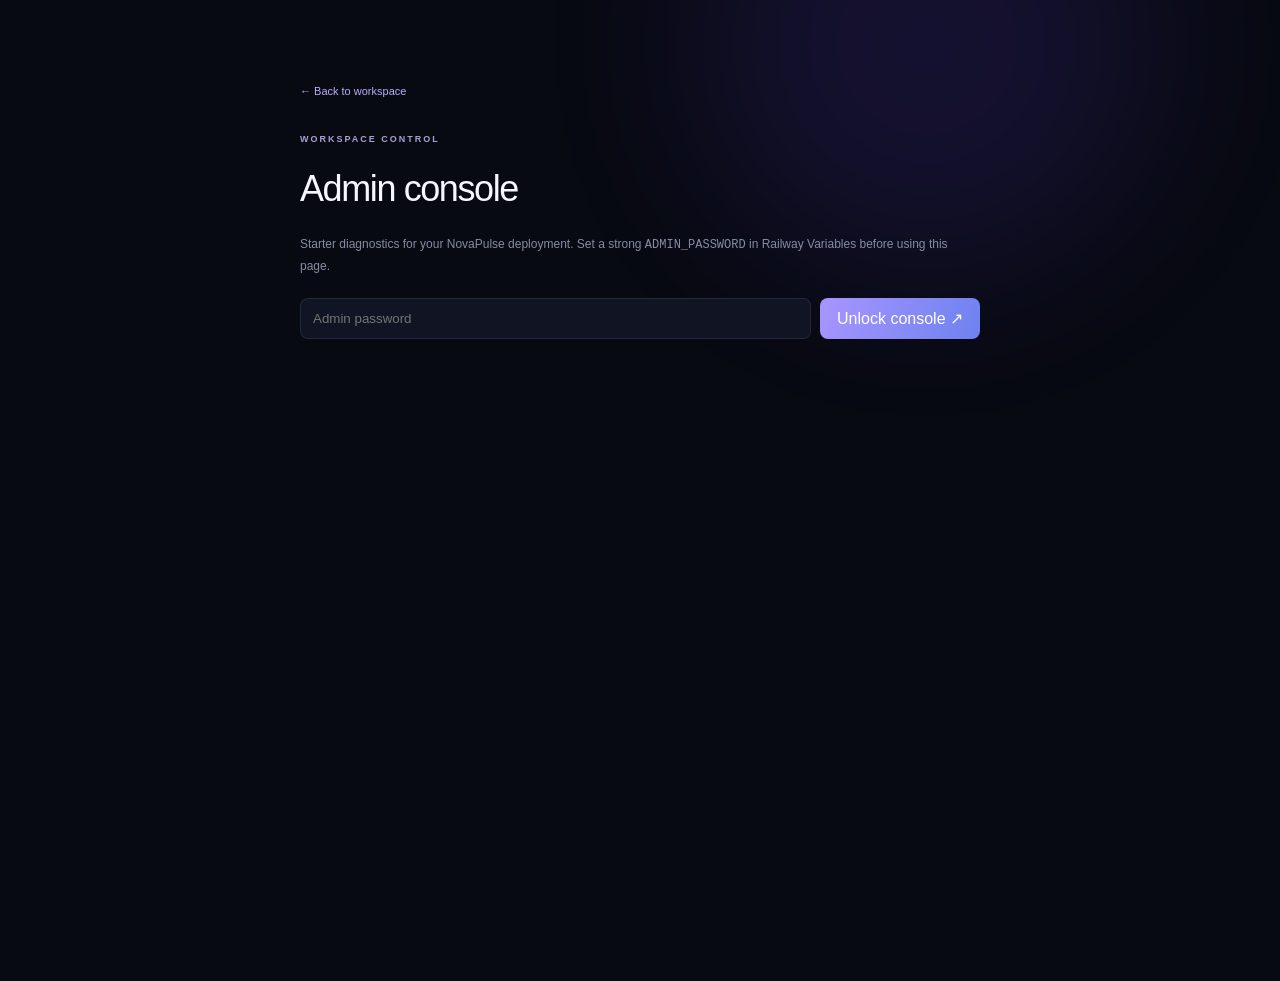
<file: admin.html>
<!doctype html><html lang="en"><head><meta charset="utf-8"><meta name="viewport" content="width=device-width,initial-scale=1"><meta name="theme-color" content="#080a12"><title>NovaPulse Admin</title><link rel="stylesheet" href="/styles.css"><style>.admin-wrap{width:min(680px,calc(100% - 32px));margin:9vh auto}.admin-wrap h1{font:500 36px var(--display);letter-spacing:-1.4px}.admin-wrap p{font-size:12px;color:var(--muted);line-height:1.7}.admin-form{display:flex;gap:9px;margin:22px 0}.admin-form input{min-width:0;flex:1;background:#111523;border:1px solid var(--line);border-radius:8px;padding:12px;color:white;outline:0}.admin-form button{border:0;border-radius:8px;padding:0 17px;background:linear-gradient(110deg,#a895ff,#6d82ef);color:white}.stats{display:grid;grid-template-columns:1fr 1fr;gap:10px}.stat{border:1px solid var(--line);border-radius:11px;padding:18px;background:#101320}.stat small,.stat strong{display:block}.stat small{color:#858ba5;font-size:10px;margin-bottom:10px}.stat strong{font-size:15px}.back{font-size:11px;color:#b8adff}</style></head><body><div class="ambient ambient-a"></div><main class="admin-wrap"><a class="back" href="/">← Back to workspace</a><div class="eyebrow" style="margin-top:35px">WORKSPACE CONTROL</div><h1>Admin console</h1><p>Starter diagnostics for your NovaPulse deployment. Set a strong <code>ADMIN_PASSWORD</code> in Railway Variables before using this page.</p><form class="admin-form" id="adminForm"><input type="password" id="adminPassword" placeholder="Admin password" autocomplete="current-password" required><button>Unlock console ↗</button></form><div id="result" class="stats"></div><p id="error" style="color:#ff9baf"></p><script>document.getElementById("adminForm").addEventListener("submit",async e=>{e.preventDefault();document.getElementById("error").textContent="";document.getElementById("result").innerHTML="";try{const r=await fetch("/api/admin/stats",{headers:{"x-admin-password":document.getElementById("adminPassword").value}});const d=await r.json();if(!r.ok)throw new Error(d.error||"Could not unlock.");Object.entries(d).forEach(([k,v])=>{const card=document.createElement("div");card.className="stat";const small=document.createElement("small");small.textContent=k.replace(/[A-Z]/g,m=>" "+m).toUpperCase();const strong=document.createElement("strong");strong.textContent=String(v);card.append(small,strong);document.getElementById("result").append(card)})}catch(err){document.getElementById("error").textContent=err.message}})</script></main></body></html>
</file>
<file: styles.css>
:root{--bg:#080a12;--panel:#0d101b;--panel2:#111523;--line:rgba(180,190,255,.11);--text:#f5f6ff;--muted:#858ba5;--purple:#a18aff;--blue:#78a9ff;--font:'DM Sans',sans-serif;--display:'Space Grotesk',sans-serif}*{box-sizing:border-box}body{margin:0;background:var(--bg);color:var(--text);font-family:var(--font);min-height:100vh;overflow-x:hidden}button,a,textarea{font:inherit}button{cursor:pointer}a{color:inherit;text-decoration:none}.ambient{position:fixed;pointer-events:none;filter:blur(90px);opacity:.13;border-radius:50%;z-index:-1}.ambient-a{width:450px;height:450px;background:#6c47ff;top:-180px;right:10%}.ambient-b{width:350px;height:350px;background:#087de3;bottom:-170px;left:35%}.sidebar{width:258px;position:fixed;inset:0 auto 0 0;border-right:1px solid var(--line);background:rgba(8,10,18,.86);backdrop-filter:blur(24px);padding:25px 16px 14px;display:flex;flex-direction:column;z-index:5}.brand{display:flex;align-items:center;gap:11px;padding:0 9px 29px;font:700 22px var(--display);letter-spacing:-1.2px}.brand-mark{display:grid;place-items:center;width:37px;height:37px;border-radius:12px;background:linear-gradient(145deg,#b5a0ff,#6652dd);color:white;font-size:26px;box-shadow:0 0 26px #8a6eff44}.brand-light{font-weight:400;color:#b9b1ff}.brand small{display:block;font:600 8px var(--font);letter-spacing:2.1px;color:#777e9a;margin-top:2px}.new-chat{height:43px;border:1px solid #9b8aff45;border-radius:10px;background:linear-gradient(105deg,#8b72ff20,#5a7eff0a);color:#f4f1ff;text-align:left;padding:0 10px;font-size:12px;display:flex;align-items:center;gap:9px}.new-chat>span{font-size:19px;color:#c5baff}.new-chat kbd{margin-left:auto;font-size:9px;color:#777d99;border:1px solid var(--line);border-radius:4px;padding:3px 5px}.nav-label{font-size:9px;letter-spacing:1.7px;color:#656c87;font-weight:700;margin:29px 10px 10px}.nav-item{height:41px;border:0;background:none;color:#9298b1;display:flex;align-items:center;gap:12px;text-align:left;padding:0 11px;border-radius:8px;font-size:12px;margin:2px 0}.nav-item>span:first-child{font-size:17px;width:18px;text-align:center;color:#a5a9c1}.nav-item.active{background:#a18aff18;color:#f5f1ff;border:1px solid #a18aff20}.nav-item.active>span:first-child{color:#c0adff}.nav-dot{margin-left:auto;width:5px;height:5px;background:#9e8aff;border-radius:50%}.soon{font-size:8px;letter-spacing:.8px;margin-left:auto;background:#8c77ff1c;color:#b5a5ff;padding:4px 5px;border-radius:4px}.history-label{margin-top:25px}.history-list{overflow:auto}.history-empty{font-size:11px;color:#606781;padding:8px 10px;line-height:1.6}.history-entry{display:block;width:100%;background:none;border:0;color:#9da3ba;text-align:left;white-space:nowrap;overflow:hidden;text-overflow:ellipsis;font-size:11px;padding:9px 10px;border-radius:7px}.history-entry:hover{background:#ffffff08}.sidebar-bottom{margin-top:auto}.upgrade-card{padding:15px;border:1px solid #8c77ff25;border-radius:12px;background:linear-gradient(145deg,#8c77ff12,#16152b44);margin-bottom:14px}.upgrade-icon{color:#c1adff;font-size:18px;margin-bottom:7px}.upgrade-card strong{font-size:11px}.upgrade-card p{font-size:10px;color:#858ba5;line-height:1.5;margin:5px 0 12px}.upgrade-card button{width:100%;background:#a18aff19;color:#c9beff;border:1px solid #a18aff25;border-radius:7px;padding:9px;font-size:10px;text-align:left}.upgrade-card button span{float:right}.profile{display:flex;align-items:center;gap:9px;border-top:1px solid var(--line);padding:15px 4px 2px}.avatar{width:31px;height:31px;border-radius:10px;background:linear-gradient(145deg,#b6a3ff,#4d66ce);display:grid;place-items:center;font-weight:700}.profile strong,.profile small{display:block;font-size:10px}.profile small{font-size:9px;color:#777e99;margin-top:4px}.profile-menu{margin-left:auto;color:#8a90a8;font-size:11px}.main{margin-left:258px;min-height:100vh;display:flex;flex-direction:column;position:relative}.topbar{height:65px;border-bottom:1px solid var(--line);display:flex;align-items:center;justify-content:space-between;padding:0 36px;background:#080a1280;backdrop-filter:blur(20px)}.crumb{font-size:11px;color:#8389a2}.crumb span{padding:0 8px;color:#454b62}.crumb b{color:#d5d7e8;font-weight:500}.top-actions{display:flex;align-items:center;gap:17px}.status{font-size:8px;letter-spacing:1.1px;color:#8f96b0;display:flex;align-items:center;gap:7px}.status i{width:6px;height:6px;background:#e6b968;border-radius:50%;box-shadow:0 0 9px #e6b96866}.status.live i{background:#58e0ad;box-shadow:0 0 9px #58e0ad66}.icon-button{background:none;border:1px solid var(--line);color:#a9afc6;width:30px;height:30px;border-radius:8px}.admin-link{font-size:10px;border:1px solid var(--line);border-radius:7px;padding:8px 10px;color:#b9bed2}.mobile-menu{display:none}.welcome{width:min(800px,calc(100% - 70px));margin:7vh auto 25px;text-align:center}.eyebrow{font-size:9px;letter-spacing:2px;color:#a7a0d7;font-weight:700}.spark{font-size:13px;margin-right:6px;color:#c1a8ff}.welcome h1{font:500 clamp(34px,4.4vw,55px)/1.12 var(--display);letter-spacing:-2.6px;margin:19px 0 14px}.welcome h1 span{background:linear-gradient(100deg,#c7baff 5%,#8eabff 55%,#8ce4e3);-webkit-background-clip:text;background-clip:text;color:transparent}.welcome-sub{font-size:13px;color:#8e94ad;margin:0 auto;max-width:430px;line-height:1.7}.suggestions{display:grid;grid-template-columns:1fr 1fr;gap:11px;margin:37px auto 0;max-width:625px;text-align:left}.suggestion{display:flex;align-items:center;gap:12px;min-height:73px;padding:12px 14px;border-radius:12px;background:linear-gradient(120deg,#111523b8,#0c0f19c9);border:1px solid var(--line);color:#f3f3fc;text-align:left;transition:.2s}.suggestion:hover{transform:translateY(-2px);border-color:#a18aff66;background:#17182a}.s-icon{display:grid;place-items:center;flex-shrink:0;width:36px;height:36px;border-radius:10px;font-size:17px}.violet{color:#b9a4ff;background:#9d7bff19}.blue{color:#8bbcff;background:#579aff19}.pink{color:#ff9fc8;background:#ff6ea519}.gold{color:#f5cf8d;background:#ffcf7118}.suggestion b,.suggestion small{display:block}.suggestion b{font-size:11px;font-weight:600}.suggestion small{font-size:9px;color:#8188a2;margin-top:5px}.arrow{margin-left:auto;color:#707792;font-size:14px}.composer-wrap{width:min(790px,calc(100% - 70px));margin:auto auto 19px;padding-top:18px}.composer{border:1px solid #a8a3e52c;border-radius:15px;background:linear-gradient(140deg,#141725ee,#0c0f19f5);box-shadow:0 15px 60px #0003,0 0 30px #7868ff08;padding:12px 13px 10px}.composer:focus-within{border-color:#a18aff6b;box-shadow:0 0 0 3px #a18aff0b,0 15px 60px #0003}.composer textarea{width:100%;resize:none;min-height:44px;max-height:180px;border:0;outline:0;background:transparent;color:#f3f3ff;padding:6px 5px;font-size:12px;line-height:1.6}.composer textarea::placeholder{color:#686f89}.composer-tools{display:flex;justify-content:space-between;align-items:center}.left-tools{display:flex;align-items:center;gap:13px}.left-tools button{background:#ffffff06;border:1px solid var(--line);color:#aab0c8;border-radius:7px;padding:6px 8px;font-size:10px}.composer-hint{font-size:8px;color:#646b84}.send-button{width:31px;height:31px;border:0;border-radius:9px;background:linear-gradient(140deg,#b8a3ff,#7766e9);color:white;font-size:20px;box-shadow:0 4px 16px #8b76ff32}.bottom-caption{text-align:center;color:#545b74;letter-spacing:1.3px;font-size:7px;margin-top:14px}.bottom-caption span{color:#a99aff;padding:0 7px}.conversation{width:min(790px,calc(100% - 70px));margin:35px auto 25px;flex:1}.message{display:flex;gap:12px;margin:18px 0 26px;align-items:flex-start}.message-avatar{width:29px;height:29px;flex-shrink:0;display:grid;place-items:center;border-radius:9px;background:#a18aff20;color:#c5b4ff;border:1px solid #a18aff25;font-size:13px}.message.user .message-avatar{background:#18253e;color:#91bdff;border-color:#4b7dd22b}.message-body{min-width:0;flex:1}.message-label{font-size:9px;color:#8c93ad;margin:2px 0 8px}.message-content{font-size:12px;line-height:1.8;color:#d9dced;white-space:pre-wrap;overflow-wrap:anywhere}.message-content code{background:#1b2031;padding:2px 4px;border-radius:4px}.typing{color:#9c92d6}.tool-panel{width:min(790px,calc(100% - 70px));margin:7vh auto 30px;flex:1}.tool-heading{display:flex;gap:15px;align-items:center;margin-bottom:35px}.tool-icon{width:49px;height:49px;border-radius:14px;display:grid;place-items:center;font-size:24px;border:1px solid var(--line)}.image-icon{background:#a18aff18;color:#b8a6ff}.writing-icon{background:#ff9fc818;color:#ff9fc8}.code-icon{background:#8bbcff18;color:#8bbcff}.doc-icon{background:#6be2bc18;color:#6be2bc}.tool-heading .eyebrow{font-size:8px}.tool-heading h2{font:500 28px var(--display);letter-spacing:-1px;margin:5px 0}.tool-heading p{font-size:11px;color:#8b92ab;margin:0}.field-label{display:block;color:#a4a9c1;font-size:9px;letter-spacing:1.5px;margin-bottom:10px}.tool-textarea{width:100%;height:145px;background:#101320;border:1px solid var(--line);border-radius:12px;padding:15px;color:#f1f2ff;outline:0;resize:vertical;font-size:12px;line-height:1.7}.tool-textarea:focus{border-color:#a18aff6b}.tool-textarea::placeholder{color:#606780}.field-row{display:flex;justify-content:space-between;color:#707792;font-size:9px;margin:10px 0 18px}.primary-button{border:0;background:linear-gradient(110deg,#a895ff,#6d82ef);color:white;border-radius:9px;padding:12px 16px;font-size:11px;font-weight:600;box-shadow:0 7px 24px #7867ff25}.primary-button span{margin-left:22px}.image-result{margin-top:25px}.image-result img{max-width:100%;width:min(500px,100%);border-radius:12px;border:1px solid var(--line)}.writing-grid{display:grid;grid-template-columns:1fr 1fr;gap:12px}.writing-grid button,.code-examples button{padding:18px;border:1px solid var(--line);background:#101320;color:#e1e4f5;border-radius:10px;text-align:left;font-size:12px}.writing-grid button span,.code-examples button span{float:right;color:#9b8aff}.code-examples{display:grid;gap:10px}.upload-zone{display:flex;flex-direction:column;align-items:center;justify-content:center;gap:10px;border:1px dashed #8277bd55;border-radius:14px;background:#1013207a;padding:38px 15px;cursor:pointer;text-align:center}.upload-zone:hover{border-color:#a18aff}.upload-symbol{display:grid;place-items:center;width:43px;height:43px;border-radius:12px;background:#a18aff18;color:#c4b5ff;font-size:24px}.upload-zone b{font-size:12px}.upload-zone span{font-size:10px;color:#838aa4}.upload-zone input{display:none}.upload-result{font-size:11px;color:#91dfc0;margin-top:14px;white-space:pre-wrap}.note{font-size:10px;line-height:1.6;color:#737a94;margin-top:20px}.hidden{display:none!important}.toast{position:fixed;bottom:24px;right:25px;z-index:20;background:#20263a;border:1px solid var(--line);color:#e8eaff;padding:12px 16px;border-radius:9px;font-size:11px;opacity:0;transform:translateY(10px);transition:.2s;pointer-events:none;max-width:320px}.toast.show{opacity:1;transform:translateY(0)}body.soft-glow .ambient{opacity:.24}
@media(min-height:900px){.welcome{margin-top:10vh}.composer-wrap{margin-bottom:27px}}@media(max-width:900px){.sidebar{width:225px}.main{margin-left:225px}.topbar{padding:0 22px}.welcome,.composer-wrap,.conversation,.tool-panel{width:calc(100% - 42px)}.suggestion{padding:10px}.suggestions{gap:8px}.composer-hint{display:none}}@media(max-width:650px){.sidebar{transform:translateX(-100%);transition:transform .25s;width:270px;box-shadow:20px 0 80px #0008}.sidebar.open{transform:translateX(0)}.main{margin-left:0;min-height:100svh}.topbar{height:57px;padding:0 14px}.mobile-menu{display:block;border:1px solid var(--line);background:#111523;color:#c4c9de;border-radius:7px;width:30px;height:30px}.crumb{margin-right:auto;margin-left:10px;font-size:10px}.top-actions{gap:8px}.status{font-size:7px}.admin-link{font-size:9px;padding:7px}.welcome{width:calc(100% - 32px);margin:9vh auto 20px}.welcome h1{font-size:39px;letter-spacing:-1.9px}.welcome-sub{font-size:11px;max-width:310px}.suggestions{grid-template-columns:1fr;margin-top:28px}.suggestion{min-height:66px}.composer-wrap{width:calc(100% - 24px);margin-bottom:12px}.composer-hint{display:none}.bottom-caption{font-size:6px}.conversation,.tool-panel{width:calc(100% - 30px);margin-top:30px}.tool-heading h2{font-size:24px}.writing-grid{grid-template-columns:1fr}.field-row{gap:10px;line-height:1.5}.field-row span:last-child{text-align:right}.composer textarea{font-size:13px}.welcome h1 span{display:inline-block}.top-actions .icon-button{display:none}}
</file>
